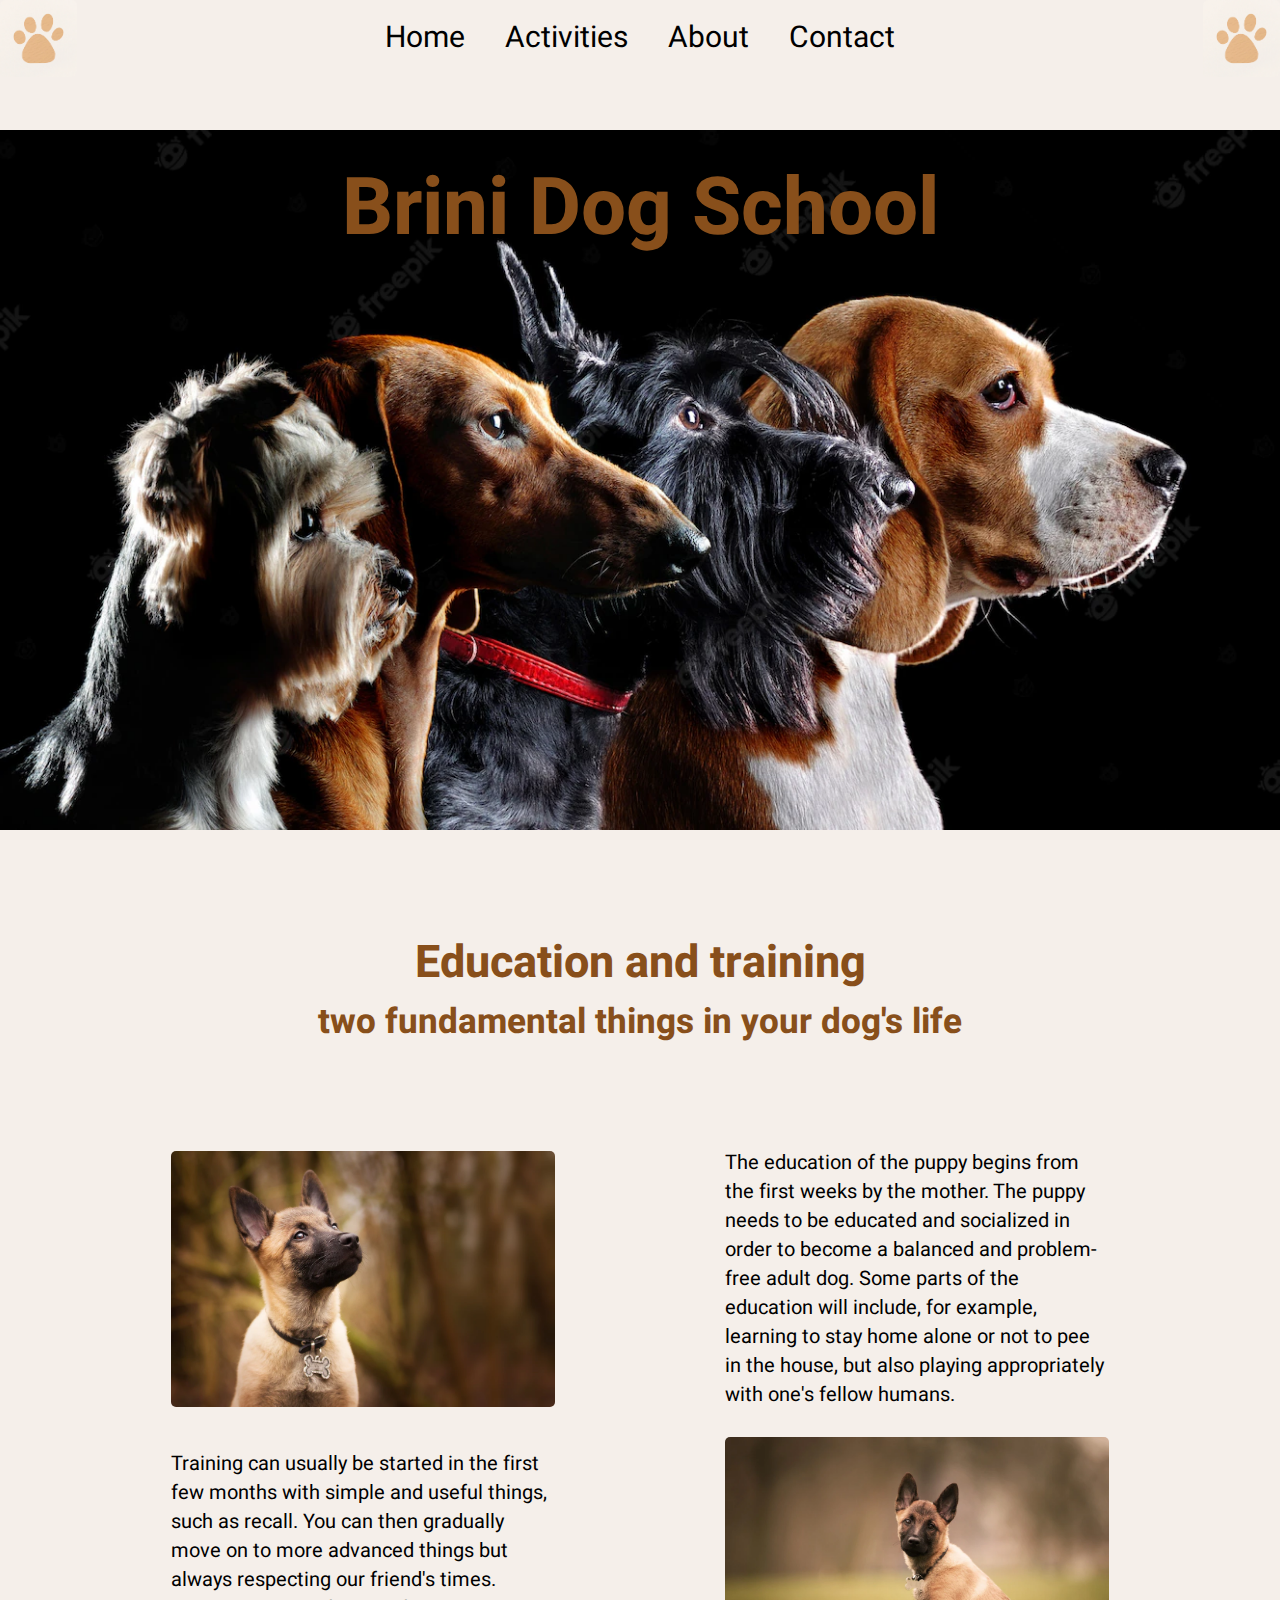
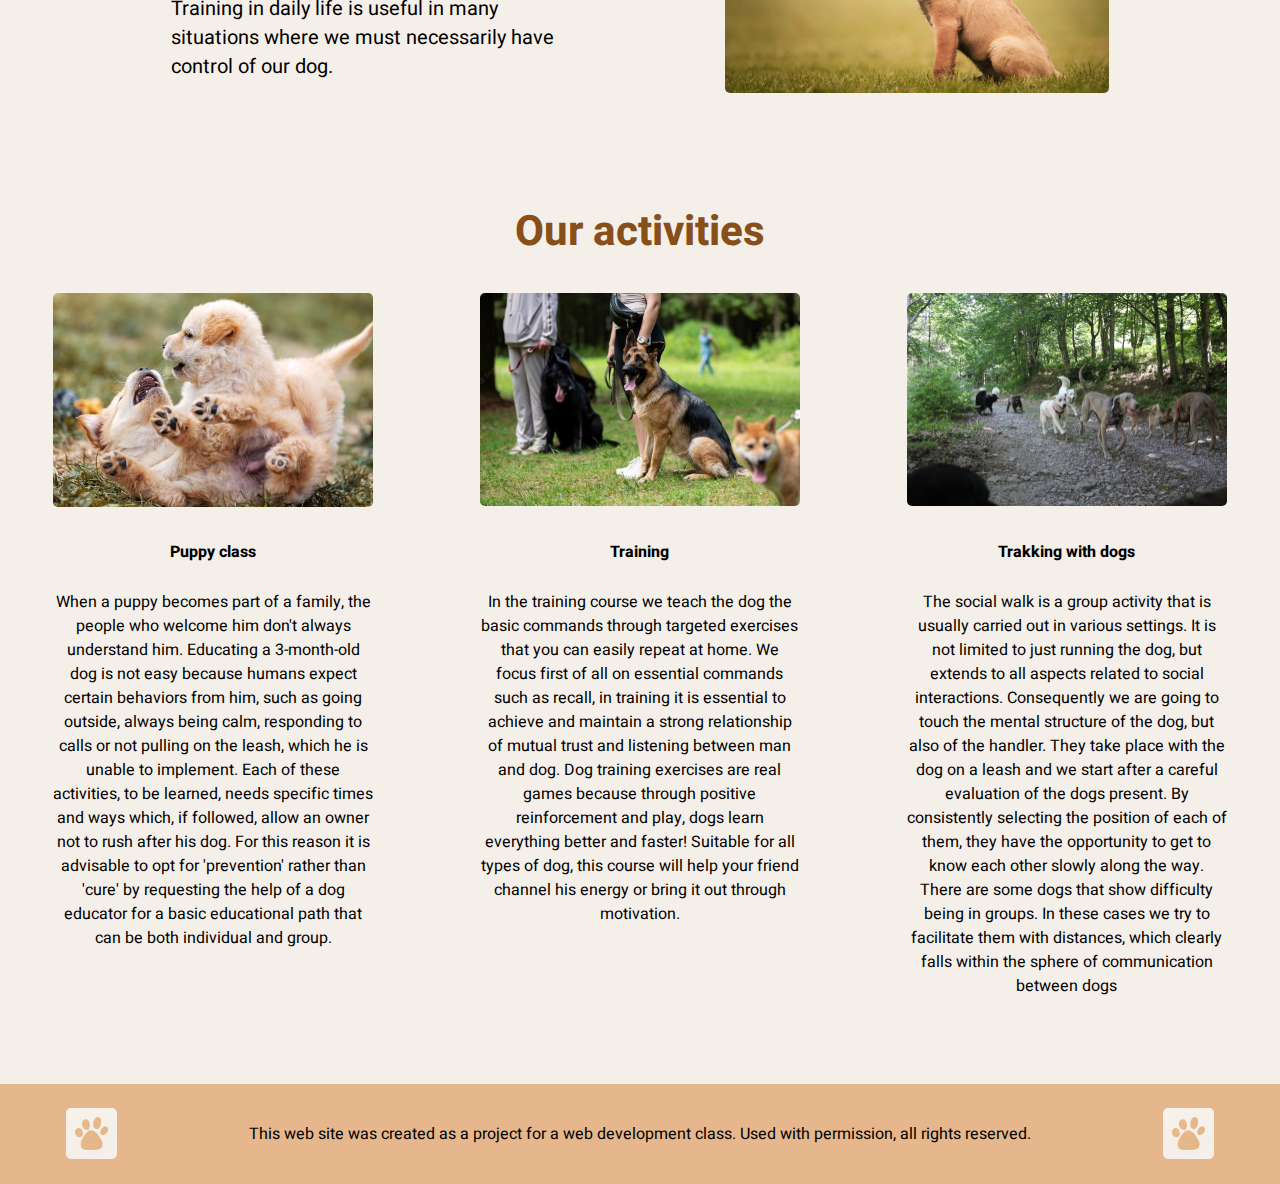
<file: final-project/Home.html>
<!DOCTYPE html>
<html lang="en">
  <head>
    <meta charset="UTF-8" />
    <meta http-equiv="X-UA-Compatible" content="IE=edge" />
    <meta name="viewport" content="width=device-width, initial-scale=1.0" />
    <title>Brini Dog School</title>
    <link rel="stylesheet" href="./style.css" />

    <!-- aggiunge icona al titolo della pagina index-->
    <link rel="shortcut icon" href="./img/Logo.webp" type="image/x-icon">

  </head>

  <body>
    <header>
      <img src="./img/Logo.webp" alt="Logo" />
      <nav>
        <ul>

          <li><a href="./Home.html">Home</a></li>
          <li><a href="./Activities.html">Activities</a></li>
          <li><a href="./About.html">About</a></li>
          <li><a href="./Contact.html">Contact</a></li>
        </ul>
      </nav>
      <img src="./img/Logo.webp" alt="Logo" />
    </header>

    <main>
      <div class="title">
        <h1>Brini Dog School</h1>
      </div>

      <section class="subtitle">
        <h2>Education and training</h2>
        <h3>two fundamental things in your dog's life</h3>
      </section>

      <section>
        <article class="education">
          <img src="./img/education.webp" alt="puppy dog" />
          <p>
            The education of the puppy begins from the first weeks by the
            mother. The puppy needs to be educated and socialized in order to
            become a balanced and problem-free adult dog. Some parts of the
            education will include, for example, learning to stay home alone or
            not to pee in the house, but also playing appropriately with one's
            fellow humans.
          </p>
        </article>
        <article class="training">
          <p>
            Training can usually be started in the first few months with simple
            and useful things, such as recall. You can then gradually move on to
            more advanced things but always respecting our friend's times.
            Training in daily life is useful in many situations where we must
            necessarily have control of our dog.
          </p>
          <img src="./img/trainig.webp" alt="puppy dog" />
        </article>
      </section>

      <h2 class="titleContainer">Our activities</h2>
      <section class="cardContainer">
        <div>
          <img src="./img/puppy class.jpg" alt="puppy playing" />
          <a href="./Activities.html"><h4>Puppy class</h4></a>
          <p>
            When a puppy becomes part of a family, the people who welcome him
            don't always understand him. Educating a 3-month-old dog is not easy
            because humans expect certain behaviors from him, such as going
            outside, always being calm, responding to calls or not pulling on
            the leash, which he is unable to implement. Each of these
            activities, to be learned, needs specific times and ways which, if
            followed, allow an owner not to rush after his dog. For this reason
            it is advisable to opt for 'prevention' rather than 'cure' by
            requesting the help of a dog educator for a basic educational path
            that can be both individual and group.
          </p>
        </div>
        <div>
          <img src="./img/training card.jpg" alt="training class" />
          <a href="./Activities.html"><h4>Training</h4></a>
          <p>
            In the training course we teach the dog the basic commands through
            targeted exercises that you can easily repeat at home. We focus
            first of all on essential commands such as recall, in training it is
            essential to achieve and maintain a strong relationship of mutual
            trust and listening between man and dog. Dog training exercises are
            real games because through positive reinforcement and play, dogs
            learn everything better and faster! Suitable for all types of dog,
            this course will help your friend channel his energy or bring it out
            through motivation.
          </p>
        </div>
        <div>
          <img src="./img/trekking card.jpg" alt="trakking dogs" />
          <a href="./Activities.html"><h4>Trakking with dogs</h4></a>
          <p>
            The social walk is a group activity that is usually carried out in
            various settings. It is not limited to just running the dog, but
            extends to all aspects related to social interactions. Consequently
            we are going to touch the mental structure of the dog, but also of
            the handler. They take place with the dog on a leash and we start
            after a careful evaluation of the dogs present. By consistently
            selecting the position of each of them, they have the opportunity to
            get to know each other slowly along the way. There are some dogs
            that show difficulty being in groups. In these cases we try to
            facilitate them with distances, which clearly falls within the
            sphere of communication between dogs
          </p>
        </div>
      </section>
    </main>

    <footer>
      <img src="./img/Logo.webp" alt="Logo" />
      <p>
        This web site was created as a project for a web development class. Used
        with permission, all rights reserved.
      </p>
      <img src="./img/Logo.webp" alt="Logo" />
    </footer>
  </body>
</html>
</file>
<file: final-project/style.css>
/* COLOR PALETTE paw,footer:#E6B78C, body,header: #F5EFEA */

@font-face {
  font-family: "heebo";
  src: url(./Heebo-VariableFont_wght.ttf);
}

body {
  background-color: #f5efea;
  font-family: "heebo", Arial, Helvetica, sans-serif;
  margin: 0;
}

/* questo si puo migliorare aggiungendo una classe "color" agli elementi */
h1,
.subtitle h2,
.subtitle h3,
.titleContainer,
.aboutTitle,
.contactTitle {
  color: #884f1b;
}
img {
  border-radius: 5px;
}

/* --------- HOME PAGE ---------- */

/*-- Header-- */
header {
  display: flex;
  justify-content: space-between;
  align-items: center;
  background-color: #f5efea;
  position: fixed;
  top: 0;
}
header img {
  width: 6%;
}

/*-- Nav -- */
nav a {
  text-decoration: none;
  color: black;
  font-size: 30px;
  padding: 20px;
}
nav a:hover {
  color: #8d4e12;
}
nav li {
  list-style-type: none;
}
nav ul {
  display: flex;
  justify-content: space-evenly;
  align-items: center;
  padding: 0;
}

/* -- Title -- */
.title {
  background-image: url(./img/title.webp);
  height: 700px;
  margin-top: 130px;
  background-size: cover;
  background-position: top;
}
h1 {
  text-align: center;
  margin: 0;
  padding-top: 20px;
  font-size: 80px;
}

/* -- Subtitle --*/
.subtitle {
  text-align: center;
  font-size: 30px;
}
.subtitle h2 {
  margin: 0;
  margin-top: 100px;
}
.subtitle h3 {
  margin: 0;
  margin-bottom: 80px;
}

/* -- Articles -- */
.education {
  display: flex;
  justify-content: space-evenly;
  align-items: center;
}
.education img {
  width: 30%;
}
.education p {
  width: 30%;
  font-size: 20px;
}

.training {
  display: flex;
  justify-content: space-evenly;
  align-items: center;
}
.training img {
  width: 30%;
}
.training p {
  width: 30%;
  font-size: 20px;
}

/* card title */
.titleContainer {
  text-align: center;
  font-size: 42px;
  margin: 0;
  margin-top: 100px;
  margin-bottom: 20px;
}

/* -- Card container -- */
.cardContainer {
  display: flex;
  justify-content: space-around;
}
.cardContainer img {
  width: 100%;
}
.cardContainer div {
  padding: 10px;
  text-align: center;
  width: 25%;
}
.cardContainer a {
  text-decoration: none;
  color: black;
}
.cardContainer h4:hover {
  background-color: #e6b78c;
}
.cardContainer h4 {
  padding: 5px;
}

/* -- footer --*/
footer {
  display: flex;
  justify-content: space-around;
  align-items: center;
  background-color: #e6b78c;
  margin-top: 60px;
  height: 100px;
}
footer img {
  width: 4%;
}

/* ------- ACTIVITIES PAGE --------------- */

.titleActivities {
  font-size: 50px;
  margin-top: 130px;
  margin-bottom: 100px;
  padding: 0;
}

article span {
  font-weight: bold;
  font-size: 22px;
}

.cardLeft {
  display: flex;
  justify-content: left;
  align-items: center;
}
.cardLeft img {
  width: 30%;
}
.cardLeft p {
  width: 34%;
  font-size: 20px;
  margin-left: 50px;
}

.cardRight {
  display: flex;
  justify-content: right;
  align-items: center;
}
.cardRight img {
  width: 30%;
}
.cardRight p {
  width: 34%;
  font-size: 20px;
  margin-right: 50px;
}

/* ------------ABOUT PAGE ---------------*/

.aboutTitle {
  text-align: center;
  font-size: 45px;
  margin-top: 182px;
}
.aboutParagraph {
  margin-left: 25%;
  margin-right: 25%;
}
.aboutParagraph p {
  text-align: center;
  font-size: 20px;
}
.aboutParagraph div {
  font-weight: bold;
}
.aboutFooter {
  margin-top: 170px;
}

/* ----------- CONTACT PAGE --------------- */

.contact {
  text-align: center;
  font-size: 19px;
  margin-left: 25%;
  margin-right: 25%;
}
.contactTitle {
  font-size: 35px;
  text-align: center;
  margin-top: 100px;
}

.email {
  font-size: 2rem;
  text-decoration: none;
  color: #8d4e12;
}

.email:hover {
  background-color: #e6b78c;
  padding: 1rem;
  border-radius: 10px;
}

.contact div {
  width: 45px;
  text-align: center;
}

.contact img {
  width: 5%;
  padding: 10px;
}
.contact img:hover {
  background-color: rgb(14, 95, 5);
  border-radius: 50%;
}

.contactFooter {
  margin-top: 48px;
}
</file>
